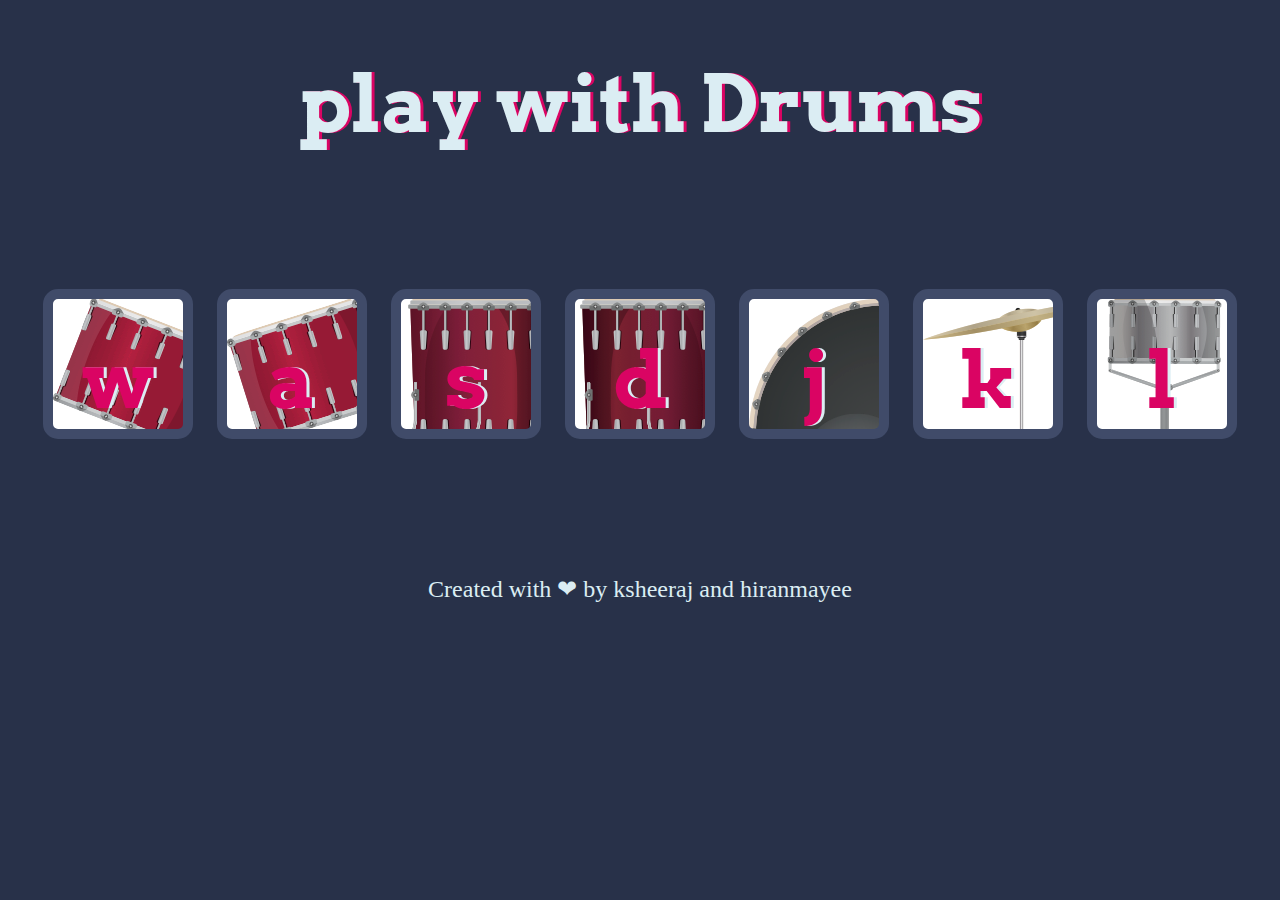
<file: index.html>
<!DOCTYPE html>
<html lang="en" dir="ltr">

<head>
  <meta charset="utf-8">
  <title>play with drums</title>
  <link rel="stylesheet" href="styles.css">
  <link href="https://fonts.googleapis.com/css?family=Arvo" rel="stylesheet">
  <link href="https://emoji-css.afeld.me/emoji.css" rel="stylesheet">
</head>

<body>
  

  <h1 id="title">play with <i class="em em-drum_with_drumsticks" aria-role="presentation" aria-label="DRUM WITH DRUMSTICKS"></i>Drums</h1>
  <div class="set">
    <button class="w drum">w</button>
    <button class="a drum">a</button>
    <button class="s drum">s</button>
    <button class="d drum">d</button>
    <button class="j drum">j</button>
    <button class="k drum">k</button>
    <button class="l drum">l</button>
  </div>


  <footer class="me">
   Created with ❤ by ksheeraj and hiranmayee
  </footer>
  <script src="index.js"></script>
</body>

</html>
</file>
<file: styles.css>
body {
  text-align: center;
  background-color: #283149;
}

h1 {
  font-size: 5rem;
  color: #DBEDF3;
  font-family: "Arvo", cursive;
  text-shadow: 3px 0 #DA0463;

}

footer {
  color: #DBEDF3;
  font-family: sans-serif;
}

.w {
  background-image: url("images/tom1.png");
}

.a {
  background-image: url("images/tom2.png");
}

.s {
  background-image: url("images/tom3.png");
}

.d {
  background-image: url("images/tom4.png");
}

.j {
  background-image: url("images/kick.png");
}

.k {
  background-image: url("images/crash.png");
}

.l {
  background-image: url("images/snare.png");
}

.set {
  margin: 10% auto;
}

.game-over {
  background-color: red;
  opacity: 0.8;
}

.pressed {
  box-shadow: 0 3px 4px 0 #DBEDF3;
  opacity: 0.5;
}

.red {
  color: red;
}

.drum {
  outline: none;
  border: 10px solid #404B69;
  font-size: 5rem;
  font-family: 'Arvo', cursive;
  line-height: 2;
  font-weight: 900;
  color: #DA0463;
  text-shadow: 3px 0 #DBEDF3;
  border-radius: 15px;
  display: inline-block;
  width: 150px;
  height: 150px;
  text-align: center;
  margin: 10px;
  background-color: white;
}
.me{
  font-family: cursive;
  font-size: 1.5rem;
}
</file>
